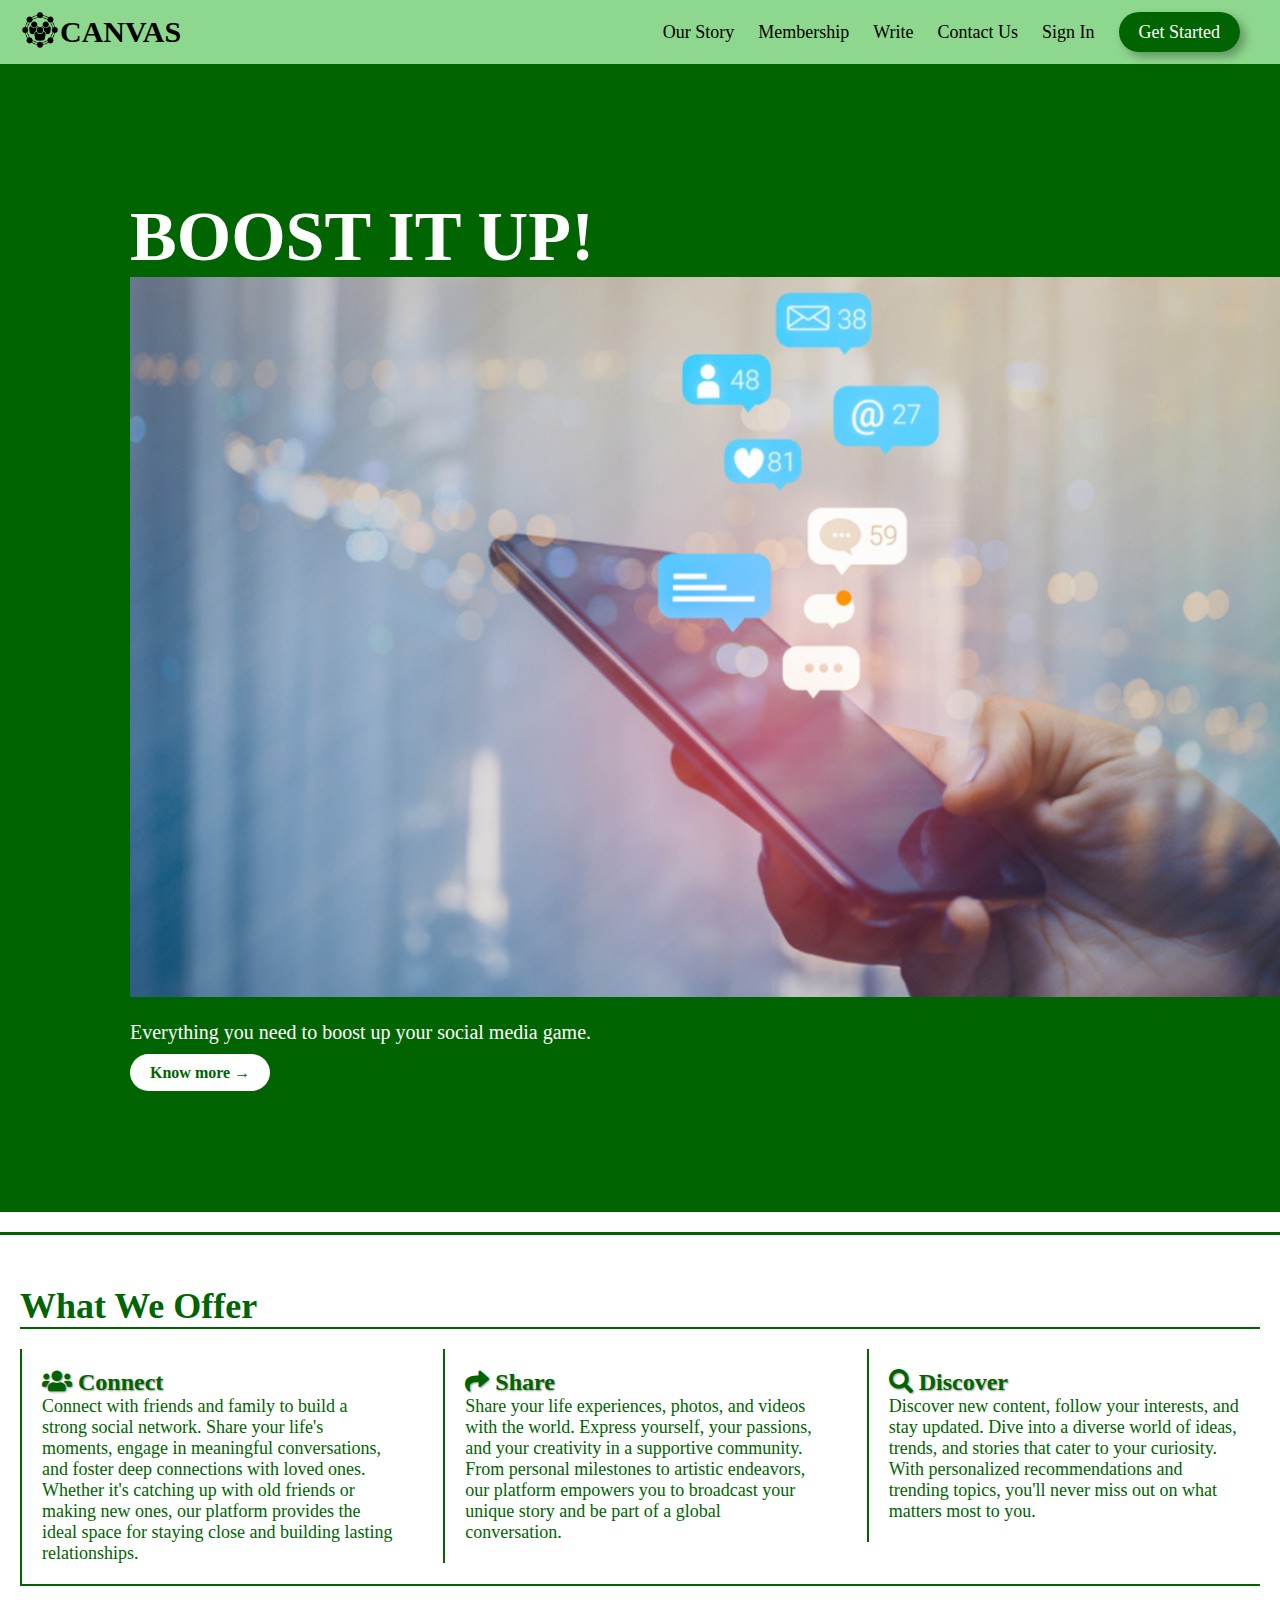
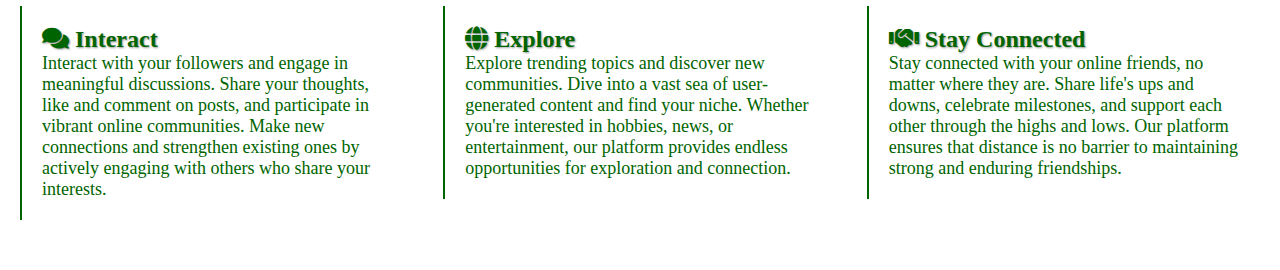
<file: index.html>
<!DOCTYPE html>
<html>
<head>
    <head>
        <link rel="stylesheet" href="https://cdnjs.cloudflare.com/ajax/libs/font-awesome/5.15.3/css/all.min.css">
        <link rel="stylesheet" type="text/css" href="sign.css">
    </head>
    
</head>
<body>


    <div class="navbar">
        <div class="logo">
           <img src="image.png" class="image">
        </div>
        <div class="title">CANVAS</div>
        <div class="menu">
            <a href="#">Our Story</a>
            <a href="#">Membership</a>
            <a href="#">Write</a>
            <a href="#">Contact Us</a>
            <a href="login.html" target="_blank">Sign In</a>
            <a href="#">Get Started</a>
        </div>
    </div>

   <div class="main-section">
   
        <div class="text">
            <h1 class="section-title">BOOST IT UP!</h1>
            <img src="socialmedia.webp" alt="Image Placeholder" class="title-image">
            <p class="tagline">Everything you need to boost up your social media game.</p>
            <a href="#" class="know-more-button">Know more &rarr;</a>
        </div>
       
    </div>
</div>
<div class="info-section">
    <h2 class="section-subtitle">What We Offer</h2>
    <div class="info-columns">
        <div class="info-column">
            <h3><i class="fas fa-users"></i> Connect</h3>
            <p>Connect with friends and family to build a strong social network. Share your life's moments, engage in meaningful conversations, and foster deep connections with loved ones. Whether it's catching up with old friends or making new ones, our platform provides the ideal space for staying close and building lasting relationships.</p>
        </div>
        <div class="info-column">
            <h3><i class="fas fa-share"></i> Share</h3>
            <p>Share your life experiences, photos, and videos with the world. Express yourself, your passions, and your creativity in a supportive community. From personal milestones to artistic endeavors, our platform empowers you to broadcast your unique story and be part of a global conversation.</p>
        </div>
        <div class="info-column">
            <h3><i class="fas fa-search"></i> Discover</h3>
            <p>Discover new content, follow your interests, and stay updated. Dive into a diverse world of ideas, trends, and stories that cater to your curiosity. With personalized recommendations and trending topics, you'll never miss out on what matters most to you.</p>
        </div>
    </div>
    <!-- Add three more points below -->
    <div class="info-columns">
        <div class="info-column">
            <h3><i class="fas fa-comments"></i> Interact</h3>
            <p>Interact with your followers and engage in meaningful discussions. Share your thoughts, like and comment on posts, and participate in vibrant online communities. Make new connections and strengthen existing ones by actively engaging with others who share your interests.</p>
        </div>
        <div class="info-column">
            <h3><i class="fas fa-globe"></i> Explore</h3>
            <p>Explore trending topics and discover new communities. Dive into a vast sea of user-generated content and find your niche. Whether you're interested in hobbies, news, or entertainment, our platform provides endless opportunities for exploration and connection.</p>
        </div>
        <div class="info-column">
            <h3><i class="fas fa-handshake"></i> Stay Connected</h3>
            <p>Stay connected with your online friends, no matter where they are. Share life's ups and downs, celebrate milestones, and support each other through the highs and lows. Our platform ensures that distance is no barrier to maintaining strong and enduring friendships.</p>
        </div>
    </div>
</div>



</body>
</html>
</file>
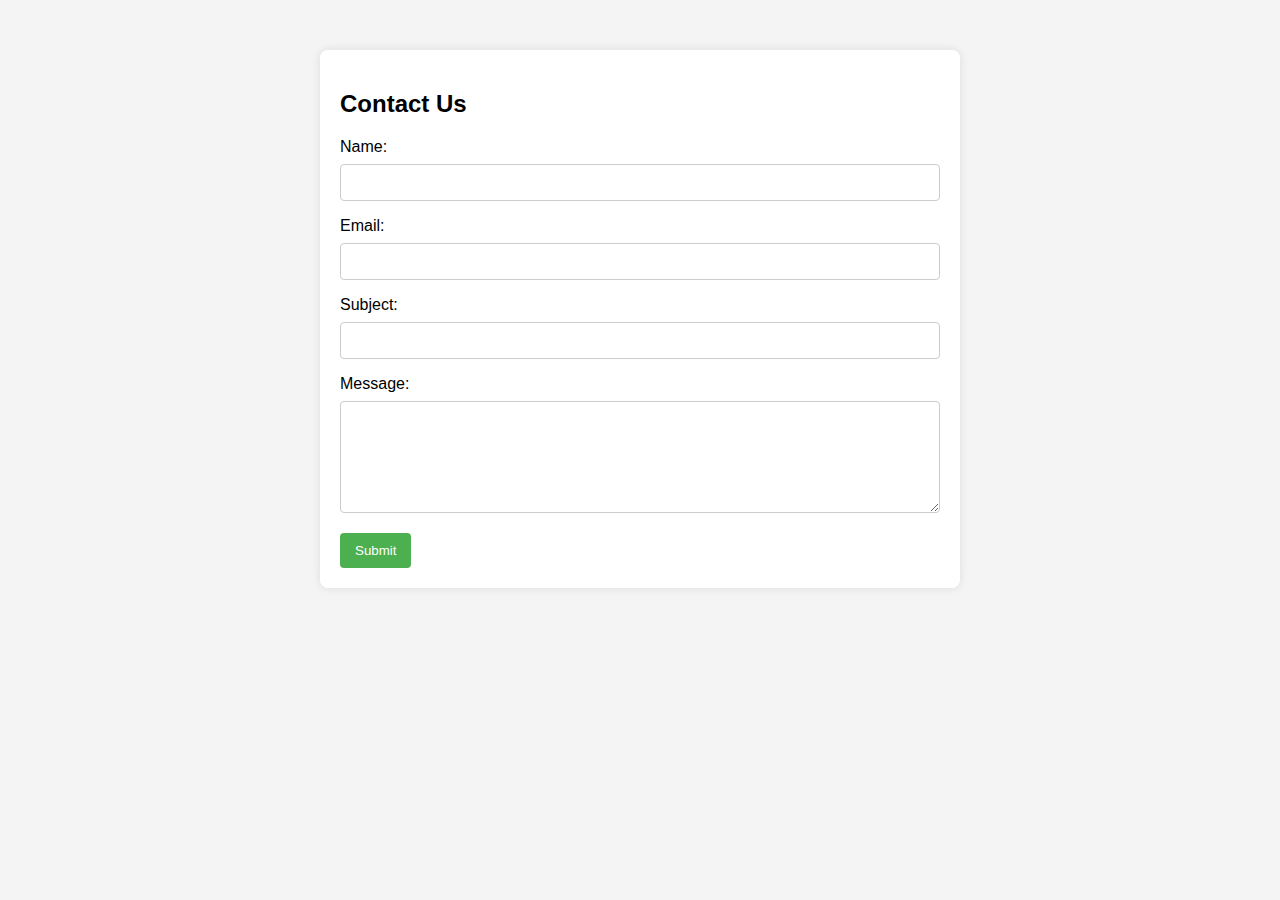
<file: contact.html>
<!DOCTYPE html>
<html lang="en">
<head>
    <meta charset="UTF-8">
    <meta name="viewport" content="width=device-width, initial-scale=1.0">
    <title>Contact Form</title>
    <style>
        body {
            font-family: Arial, sans-serif;
            background-color: #f4f4f4;
            margin: 0;
            padding: 0;
            box-sizing: border-box;
        }

        .container {
            max-width: 600px;
            margin: 50px auto;
            background-color: #fff;
            padding: 20px;
            border-radius: 8px;
            box-shadow: 0 0 10px rgba(0, 0, 0, 0.1);
        }

        label {
            display: block;
            margin-bottom: 8px;
        }

        input, textarea {
            width: 100%;
            padding: 10px;
            margin-bottom: 16px;
            border: 1px solid #ccc;
            border-radius: 4px;
            box-sizing: border-box;
        }

        button {
            background-color: #4caf50;
            color: #fff;
            padding: 10px 15px;
            border: none;
            border-radius: 4px;
            cursor: pointer;
        }

        button:hover {
            background-color: #45a049;
        }
    </style>
</head>
<body>

<div class="container">
    <h2>Contact Us</h2>
    <form id="contactForm" action="submit_form.php" method="post">
        <label for="name">Name:</label>
        <input type="text" id="name" name="name" required>

        <label for="email">Email:</label>
        <input type="email" id="email" name="email" required>

        <label for="subject">Subject:</label>
        <input type="text" id="subject" name="subject" required>

        <label for="message">Message:</label>
        <textarea id="message" name="message" rows="6" required></textarea>

        <button type="submit">Submit</button>
    </form>
</div>

</body>
</html>
</file>
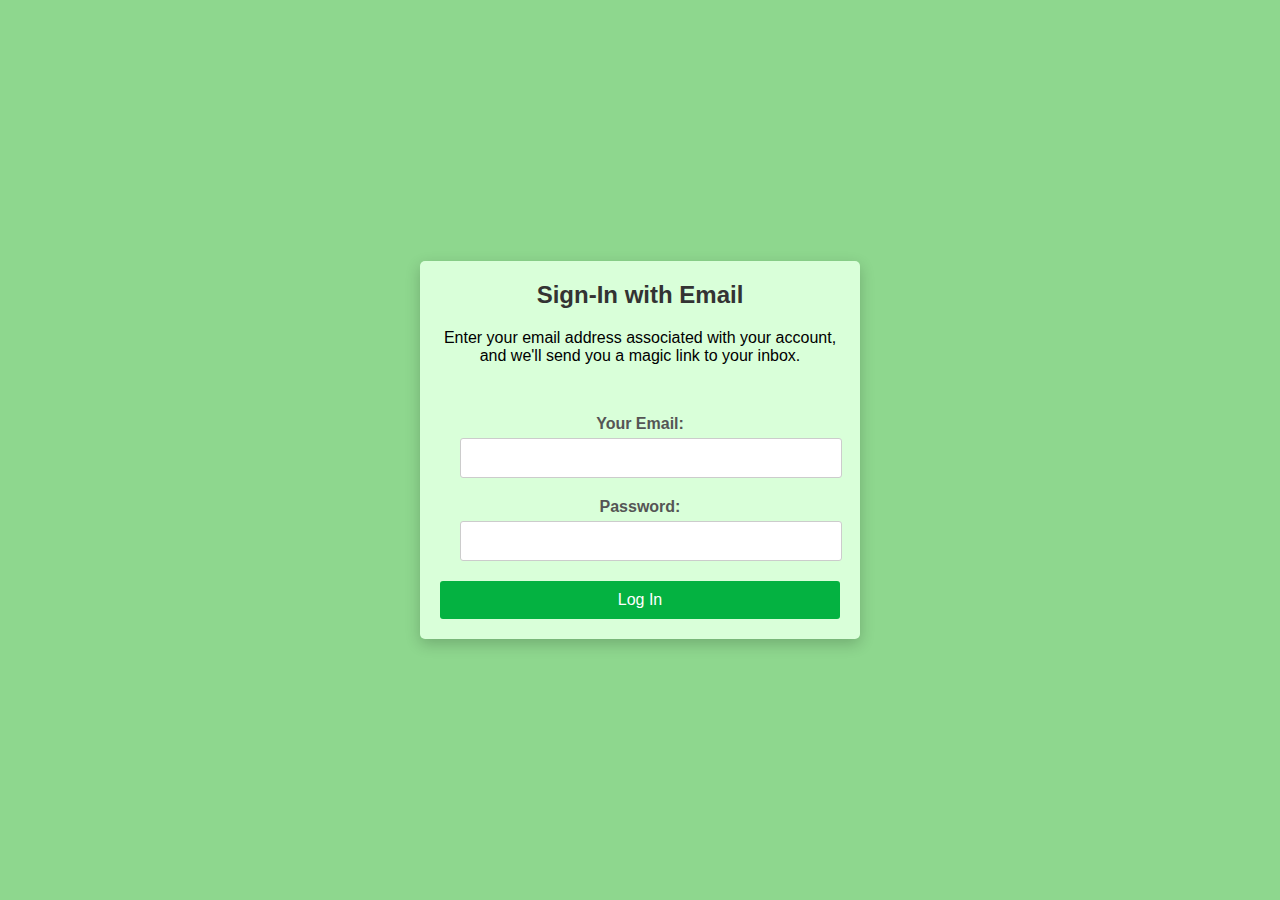
<file: login.html>
<!DOCTYPE html>
<html lang="en">
<head>
    <meta charset="UTF-8">
    <link rel="stylesheet" href="https://cdnjs.cloudflare.com/ajax/libs/font-awesome/5.15.3/css/all.min.css">
    <meta name="viewport" content="width=device-width, initial-scale=1.0">
    <link rel="stylesheet" href="style2.css">
    <title>Login Page</title>
</head>

<body>
    <section class="login">
        <h2>Sign-In with Email</h2>
        <p>Enter your email address associated with your account, and we'll send you a magic link to your inbox.</p>
        <form onsubmit="return login()">
            <div class="input-container">
                <label for="useremail">Your Email:</label>
                <input type="email" id="useremail" name="useremail" required>
            </div>
            <div class="input-container">
                <label for="password">Password:</label>
                <input type="password" id="password" name="password" required>
            </div>
            <button type="submit" tabindex="_blank">Log In</button>
        </form>
    </section>

    <script>
        function login() {
            window.location.href = "Profile.html";
            return false; 
        }
    </script>
</body>
</html>
</file>
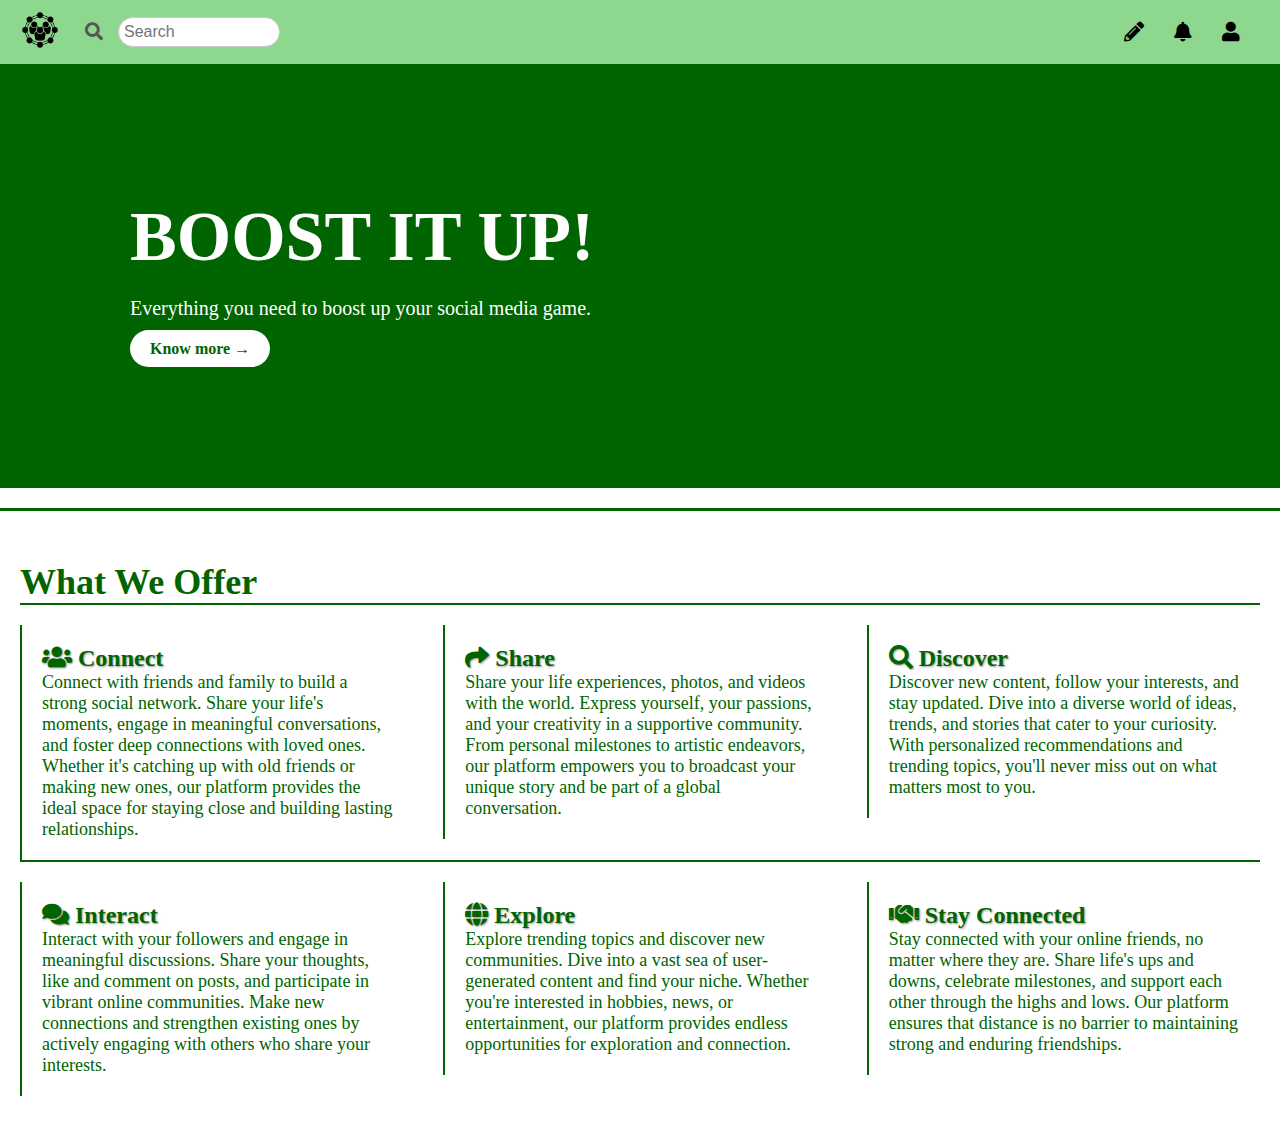
<file: Profile.html>
<!DOCTYPE html>
<html>

<head>
    <link rel="stylesheet" href="https://cdnjs.cloudflare.com/ajax/libs/font-awesome/5.15.3/css/all.min.css">
    <link rel="stylesheet" type="text/css" href="sign.css">
    <style>
        .navbar {
            display: flex;
            justify-content: flex-start; /* Align items to the left */
            align-items: center;
        }

        .search {
            margin-right: auto; /* Pushes the search bar and button to the left */
        }

        .search-button {
            background: none;
            border: none;
        }

        .search-input {
            border: 1px solid #ccc;
            padding: 5px;
        }
        
        .logo {
            margin-right: 10px; /* Add margin to the right to separate from the search bar */
        }
        .icons {
            display: flex;
            align-items: right;
        }

        .icon {
            font-size: 20px;
            margin-left: 10px; /* Add margin between icons */
            margin-right: 20px;;
        }


    </style>
</head>

<body>
    
    <div class="navbar">
        <div class="logo">
            <img src="image.png" class="image" alt="Logo">
        </div>
        <div class="search">
            <button class="search-button"><i class="fas fa-search"></i></button>
            <input class="search-input" type="text" placeholder="Search">
        </div>

        <div class="icons">
            <i class="fas fa-pencil-alt icon"></i> <!-- Write icon -->
            <i class="fas fa-bell icon" ></i> <!-- Bell icon -->
        </div>

        <div class="user-account">
            <i class="fas fa-user icon"></i> <!-- User account icon -->
        </div>
    </div>
    <div class="main-section">
   
        <div class="text">
            <h1 class="section-title">BOOST IT UP!</h1>
            <p class="tagline">Everything you need to boost up your social media game.</p>
            <a href="#" class="know-more-button">Know more &rarr;</a>
        </div>
       
    </div>
    <div class="info-section">
        <h2 class="section-subtitle">What We Offer</h2>
        <div class="info-columns">
            <div class="info-column">
                <h3><i class="fas fa-users"></i> Connect</h3>
                <p>Connect with friends and family to build a strong social network. Share your life's moments, engage in meaningful conversations, and foster deep connections with loved ones. Whether it's catching up with old friends or making new ones, our platform provides the ideal space for staying close and building lasting relationships.</p>
            </div>
            <div class="info-column">
                <h3><i class="fas fa-share"></i> Share</h3>
                <p>Share your life experiences, photos, and videos with the world. Express yourself, your passions, and your creativity in a supportive community. From personal milestones to artistic endeavors, our platform empowers you to broadcast your unique story and be part of a global conversation.</p>
            </div>
            <div class="info-column">
                <h3><i class="fas fa-search"></i> Discover</h3>
                <p>Discover new content, follow your interests, and stay updated. Dive into a diverse world of ideas, trends, and stories that cater to your curiosity. With personalized recommendations and trending topics, you'll never miss out on what matters most to you.</p>
            </div>
        </div>
        <!-- Add three more points below -->
        <div class="info-columns">
            <div class="info-column">
                <h3><i class="fas fa-comments"></i> Interact</h3>
                <p>Interact with your followers and engage in meaningful discussions. Share your thoughts, like and comment on posts, and participate in vibrant online communities. Make new connections and strengthen existing ones by actively engaging with others who share your interests.</p>
            </div>
            <div class="info-column">
                <h3><i class="fas fa-globe"></i> Explore</h3>
                <p>Explore trending topics and discover new communities. Dive into a vast sea of user-generated content and find your niche. Whether you're interested in hobbies, news, or entertainment, our platform provides endless opportunities for exploration and connection.</p>
            </div>
            <div class="info-column">
                <h3><i class="fas fa-handshake"></i> Stay Connected</h3>
                <p>Stay connected with your online friends, no matter where they are. Share life's ups and downs, celebrate milestones, and support each other through the highs and lows. Our platform ensures that distance is no barrier to maintaining strong and enduring friendships.</p>
            </div>
        </div>
    </div>
    


 
</body>
</html>
</file>
<file: style2.css>
body {
    font-family: 'Arial', sans-serif;
    background-color: rgb(142, 215, 142);
    margin: 0;
    padding: 0;
    display: flex;
    justify-content: center;
    align-items: center;
    height: 100vh;
}

.login {
    background-color: rgb(217, 255, 217);
    width: 400px;
    padding: 20px;
    border-radius: 5px;
    box-shadow: 0 5px 15px rgba(0, 0, 0, 0.2);
    text-align: center;
}

.login h2 {
    color: #333;
    margin-top: 0;
}

form {
    margin-top: 50px;
}

.input-container {
    margin: 20px ;
    color:rgb(142, 215, 142) ;
}

label {
    display: block;
    margin-bottom: 5px;
    font-weight: bold;
    color: #555;
}

input {
    width: 100%;
    padding: 10px;
    border: 1px solid #ccc;
    border-radius: 3px;
    font-size: 16px;
}

button {
    width: 100%;
    padding: 10px;
    background-color: #04b241;
    color: #fff;
    border: none;
    border-radius: 3px;
    font-size: 16px;
    cursor: pointer;
    transition: background-color 0.3s;
}

button:hover {
    background-color: #0056b3;
}

.login-footer {
    margin-top: 20px;
    color: #777;
}

.login-footer a {
    color: #0074D9;
    text-decoration: none;
    font-weight: bold;
}

.login-footer a:hover {
    text-decoration: underline;
}
</file>
<file: sign.css>
/* Reset default margin and padding */
* {
    margin: 0;
    padding: 0;
}

/* Style for the navigation bar */
.navbar {
    background-color: rgb(142, 215, 142);
    border-bottom: 3px solid darkgreen;
    display: flex;
    align-items: center;
    padding: 10px 20px;
}
.image {
    width: 40px; /* Adjust the width to make the image smaller */
    height: 40px; /* Maintain aspect ratio */
}

/* Style for the title */
.title {
    font-size: 30px;
    font-weight: bold;
    margin-right: auto; /* Push the title to the left */
  
    
}

/* Style for the menu links */
.menu a {
    text-decoration: none;
    color: black;
    margin-right: 20px;
    font-size: 18px;
}

/* Style for the menu links on hover */
.menu a:hover {
    color: white;
}

/* Style for the "Get Started" link with oval shape and shadow */
.menu a:last-child {
    background-color: darkgreen;
    color: white;
    border-radius: 50px;
    padding: 10px 20px;
    text-align: center;
    box-shadow: 5px 5px 10px rgba(0, 0, 0, 0.3);
}

/* Hover effect for the "Get Started" link */
.menu a:last-child:hover {
    background-color: darkgreen; /* You can adjust this as needed */
    box-shadow: 5px 5px 10px rgba(0, 0, 0, 0.6); /* Adjust shadow on hover */
}

/* Update the main section to align text to the left */
.main-section {
    background-color: darkgreen;
    padding: 130px;
    color: white;
}

/* Style for the section title */
.section-title {
    font-size: 70px;
    font-weight: bold;
    text-align: left; /* Align the title to the left */
}

/* Style for the tagline */
.tagline {
    font-size: 20px;
    margin: 20px 0;
    text-align: left; /* Align the tagline to the left */
}

/* Style for the "Know more" button */
.know-more-button {
    background-color: white;
    color: darkgreen;
    padding: 10px 20px;
    text-decoration: none;
    border-radius: 20px;
    font-weight: bold;
    text-align: left; /* Align the button to the left */
}

/* Hover effect for the button */
.know-more-button:hover {
    background-color: lightgray;
}
/* Style for the new section */
.info-section {
    background-color: white; /* Change the background color to white */
    padding: 50px 20px;
    color: darkgreen; /* Change text color to darkgreen */
    margin-top: 20px; /* Add some space between the two sections */
    border-top: 3px solid darkgreen; /* Add a top border for separation */
}

/* Update the section subtitle color */
.section-subtitle {
    font-size: 36px;
    font-weight: bold;
    color: darkgreen; /* Change the subtitle color to darkgreen */
}

/* Style for the columns with a dark border */
/* Add style for the new points */
.info-section {
    background-color: white;
    padding: 50px 20px;
    color: darkgreen;
    margin-top: 20px;
    border-top: 3px solid darkgreen;
}

/* Style for the section subtitle */
.section-subtitle {
    font-size: 36px;
    font-weight: bold;
    color: darkgreen;
}

/* Style for the columns with a dark border */
.info-columns {
    display: flex;
    justify-content: space-between;
    align-items: flex-start;
    border-top: 2px solid darkgreen;
    padding-top: 20px;
}

/* Style for each column */
.info-column {
    flex: 0 0 calc(33.33% - 20px);
    box-sizing: border-box;
    padding: 20px;
    border-left: 2px solid darkgreen;
}

/* Style for column headings */
.info-column h3 {
    font-size: 24px;
    font-weight: bold;
    text-shadow: 1px 1px 2px rgba(0, 0, 0, 0.4); /* Add a light shadow */
}

/* Style for column text */
.info-column p {
    font-size: 18px;
}

/* Style for the new points */
.info-columns:last-child {
    border-top: 2px solid darkgreen;
    padding-top: 20px;
}

/* Style for each new column */
.info-columns:last-child .info-column {
    flex: 0 0 calc(33.33% - 20px);
    box-sizing: border-box;
    padding: 20px;
    border-left: 2px solid darkgreen;
}

/* Style for headings of the new points */
.info-columns:last-child .info-column h3 {
    font-size: 24px;
    font-weight: bold;
}

/* Style for text of the new points */
.info-columns:last-child .info-column p {
    font-size: 18px;
}


 /* Style for the search bar */
 .search-bar {
    width: 300px;
    padding: 8px;
    border: 1px solid #ccc;
    border-radius: 10px;
    font-size: 16px;

}

/* Style for the search button */
.search-button {
    background-color: #afb7b2;
    color: white;
    border: none;
    border-radius: 5px;
    padding: 8px 12px;
    font-size: 16px;
    cursor: pointer;
}


/* Search bar and user account icon styles */
.search {
    display: flex;
    align-items: center;
}

.search input {
    width: 150px;
    padding: 5px;
    margin-right: 10px;
    border: 1px solid #ccc;
    border-radius: 15px;
}

.search button {
    background: none;
    border: none;
    cursor: pointer;
    color: #555;
}

.user-account a {
    color: #555;
    text-decoration: none;
    font-size: 20px;
    margin-left: 10px;
}


/* Add inline styles for the search container */
        .search {
            display: flex;
            align-items: center;
        }
        
        /* Add inline styles for the search input */
        .search-input {
            padding: 10px;
            border: 1px solid #00ff73;
            border-radius: 5px;
            margin-right: 10px;
            font-size: 16px;
            width: 200px; /* Adjust the width as needed */
        }
        
        /* Add inline styles for the search button */
        .search-button {
            background-color: #007bff; /* Change to your preferred button color */
            color: #fff;
            padding: 10px 15px;
            border: none;
            border-radius: 5px;
            cursor: pointer;
            font-size: 18px;
        }
        
        /* Style the search button when hovered over */
        .search-button:hover {
            background-color: #aedabd; /* Change to your preferred hover color */
        }
</file>
